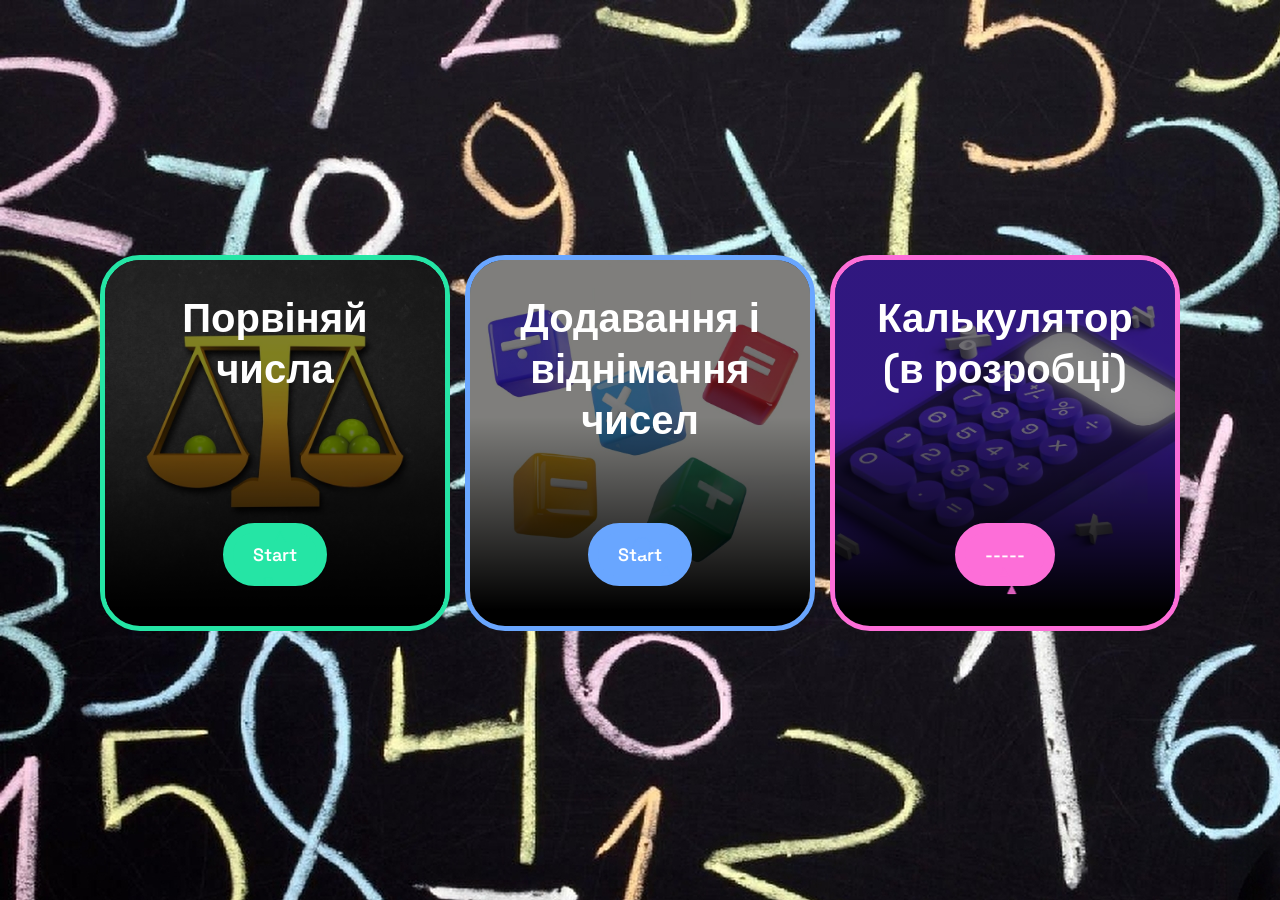
<file: index.html>
<!DOCTYPE html>
<html lang="en">
<head>
    <meta charset="UTF-8">
    <meta name="viewport" content="width=device-width, initial-scale=1.0">
    <link rel="stylesheet" href="./css/main.css" />
    <title>test and snipets</title>
</head>
<body class="body-main">

<div class="container">
    <div class="card">
        <div class="card__img"><img src="./img/compare-numbers.png" alt="Product" width="250" /></div>
        <div class="card__block">
            <h2 class="card__title">Порвіняй числа</h2>
            <div class="btn-container" data-color="37, 229, 165"><canvas class="btn-canvas"></canvas><a class="btn" href="./task-list/compare.html">Start</a></div>
        </div>
    </div>
    <div class="card">
        <div class="card__img"><img src="./img/action-numbers.png" alt="Product" width="250" /></div>
        <div class="card__block">
            <h2 class="card__title">Додавання і віднімання чисел</h2>
            <div class="btn-container" data-color="105, 166, 255"><canvas class="btn-canvas"></canvas><a class="btn" href="./task-list/addSubNumbers.html">Start</a></div>
        </div>
    </div>
    <div class="card">
        <div class="card__img"><img src="./img/calculator.png" alt="Product" width="250" /></div>
        <div class="card__block">
            <h2 class="card__title">Калькулятор (в розробці)</h2>
            <div class="btn-container" data-color="253, 110, 216"><canvas class="btn-canvas"></canvas><a class="btn" href="./task-list/test5.html">-----</a></div>
        </div>
    </div>
</div>
<script type="module" src="js/index.js"></script>
</body>

</html>
</file>
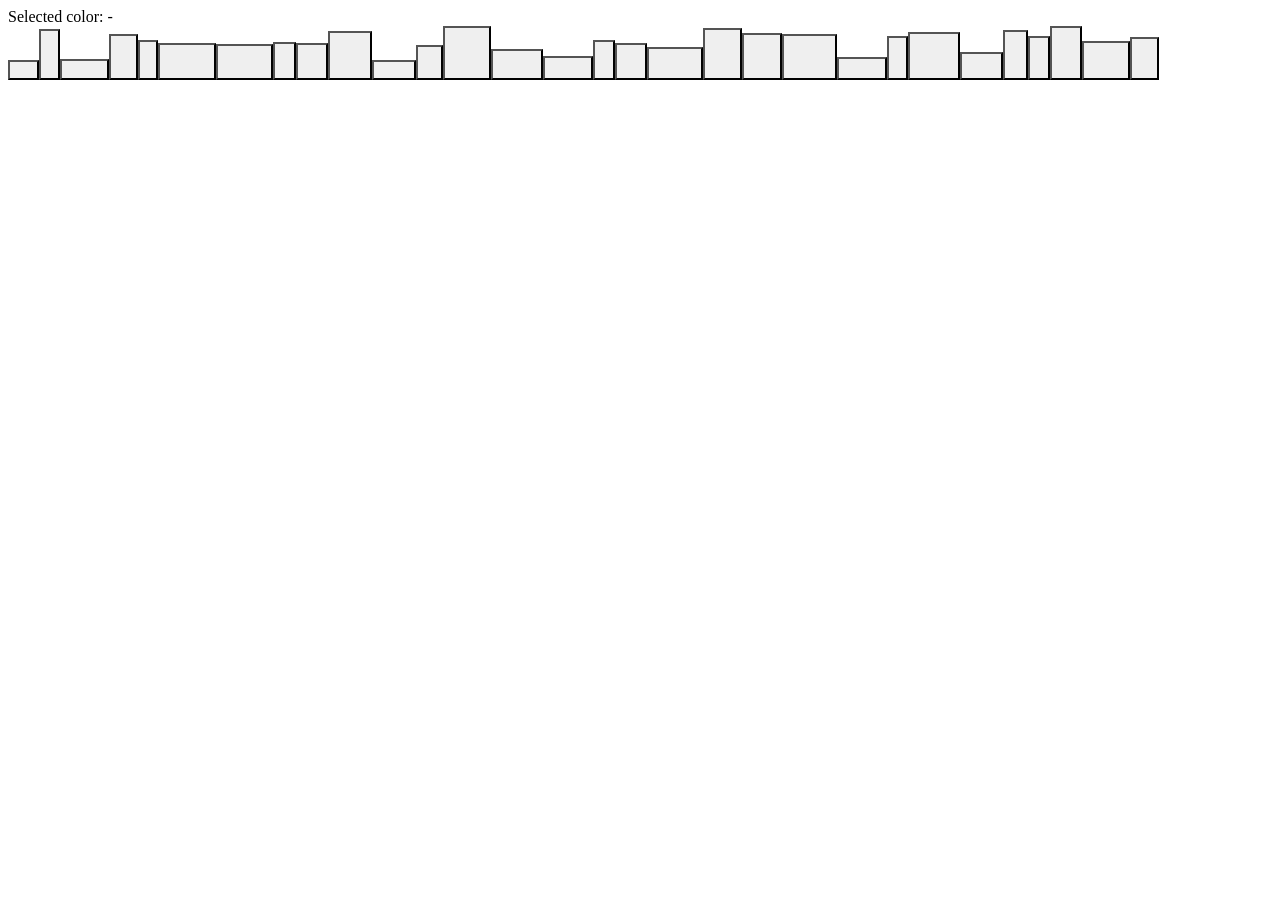
<file: task-list/test2.html>
<!DOCTYPE html>
<html lang="en">
<head>
    <meta charset="UTF-8">
    <meta name="viewport" content="width=device-width, initial-scale=1.0">
    <link rel="stylesheet" href="../css/main.css">
    <title>test and snipets</title>
</head>
<body>
 
<p class="output">Selected color: -</p>
<div class="palette"></div>
<script src="/js/script2.js"></script>	
</body>

</html>
</file>
<file: css/main.css>
@import"https://fonts.googleapis.com/css2?family=Space+Grotesk:wght@300..700&display=swap";*,*::before,*::after{box-sizing:border-box}p,h1,h2,h3,h4,h5,h6{margin:0}ul{list-style:none;margin:0;padding-left:0;text-decoration:none}a{text-decoration:none}img{display:block;max-width:100%;height:auto;padding:0;object-fit:cover}.body{margin:0;text-decoration:none;background-color:#f0f8ff;color:#f0f8ff;font-size:14px}.container{margin:0 auto;max-width:1900px}:root{--color-1: #25e5a5;--color-2: #69a6ff;--color-3: #fd6ed8;--card-color: var(--color-1)}*,*::before,*::after{box-sizing:border-box}.body-main{margin:0;font-family:"Space Grotesk",sans-serif;font-optical-sizing:auto;font-style:normal;background-color:#bdb1b1;background-image:url("../../img/bg-image.jpeg");background-repeat:repeat;background-position:top left;background-size:auto}.container{display:flex;justify-content:center;align-items:center;flex-wrap:wrap;min-height:100vh;margin-top:-15px;margin-left:-15px;padding:20px}.card{display:flex;flex-direction:column;max-width:350px;margin-top:15px;margin-left:15px;max-height:calc(100vh - 40px);border:5px solid var(--card-color);border-radius:40px;background-color:#000;overflow:hidden}.card:nth-child(2){--card-color: var(--color-2)}.card:nth-child(3){--card-color: var(--color-3)}.card__img{position:relative;height:350px;margin-bottom:-105%}.card__img::before{content:"";position:absolute;top:0;left:0;z-index:1;width:100%;height:100%;background:linear-gradient(180deg, rgba(0, 0, 0, 0.5) 45%, rgb(0, 0, 0) 100%)}.card__img img{width:100%;height:100%;object-fit:cover}.card__block{position:relative;z-index:2;text-align:center;padding:40px 20px}.card__title{margin-bottom:80px;font-size:40px;height:150px;color:#fff}.btn-container{position:relative;width:fit-content;margin:0 auto}.btn-canvas{position:absolute;pointer-events:none;top:50%;left:50%;z-index:2;transform:translate(-50%, -50%)}.btn{display:block;padding:10px 20px;font:inherit;font-weight:600;font-size:18px;color:#fff;background-color:var(--card-color);border:10px solid var(--card-color);border-radius:40px;cursor:pointer;transition:transform .3s ease-out;z-index:4}.btn:hover,.btn:focus{transform:scale(1.1)}/*# sourceMappingURL=main.css.map */ relative;
  z-index: 2;
  text-align: center;
  padding: 40px 20px;
}

.card__title {
  margin-bottom: 80px;
  font-size: 40px;
  height: 150px;
  color: white;
}

.btn-container {
  position: relative;
  width: fit-content;
  margin: 0 auto;
}

.btn-canvas {
  position: absolute;
  pointer-events: none;
  top: 50%;
  left: 50%;
  z-index: 2;
  transform: translate(-50%, -50%);
}

.btn {
  display: block;
  padding: 10px 20px;
  font: inherit;
  font-weight: 600;
  font-size: 18px;
  color: white;
  background-color: var(--card-color);
  border: 10px solid var(--card-color);
  border-radius: 40px;
  cursor: pointer;
  transition: transform 0.3s ease-out;
  z-index: 4;
}

.btn:hover,
.btn:focus {
  transform: scale(1.1);
}/*# sourceMappingURL=main.css.map */
</file>
